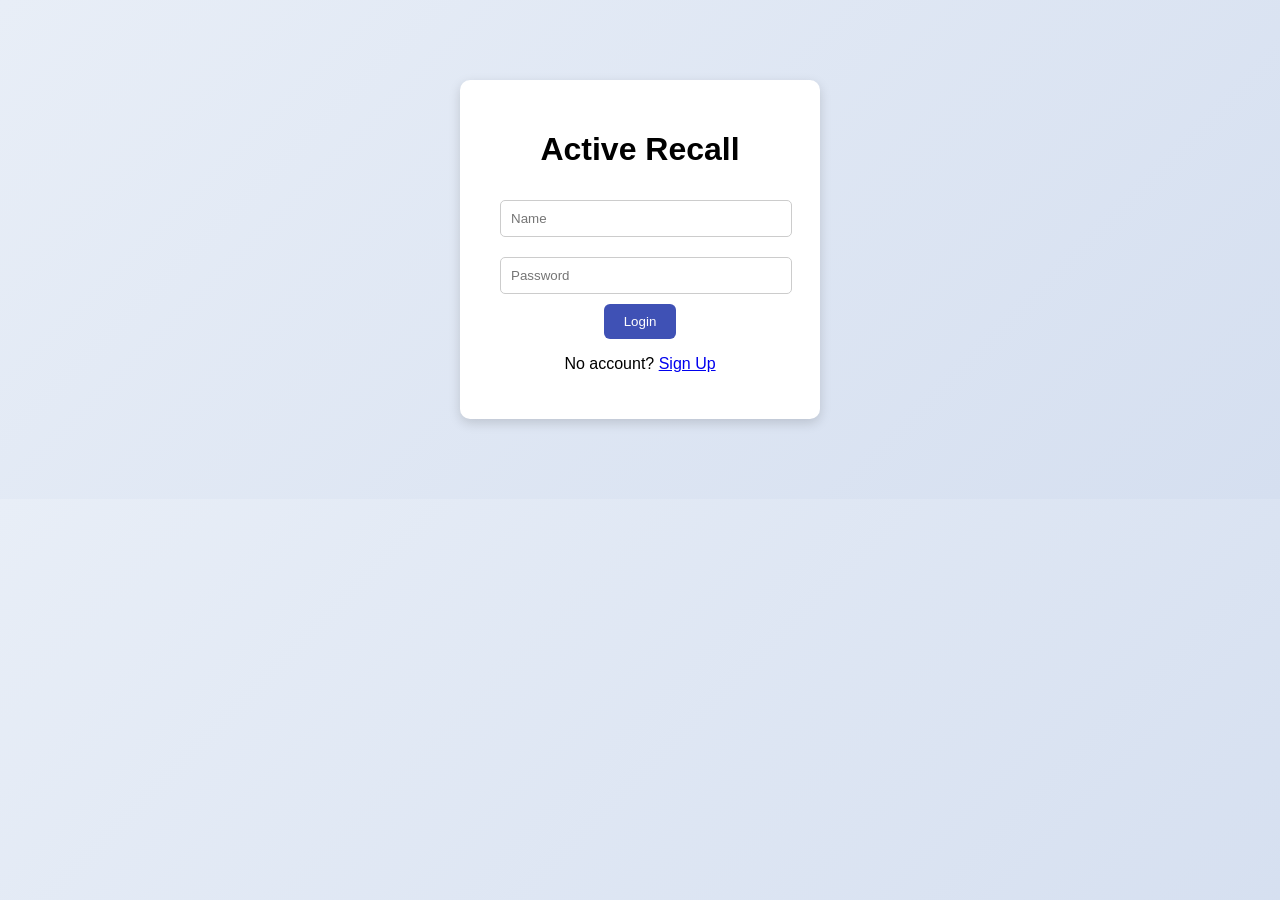
<file: Active Recall/index.html>
<!DOCTYPE html>
<html>
<head>
<title>Active Recall</title>
<link rel="stylesheet" href="css/style.css">
</head>

<body>

<div class="auth-container">

<h1>Active Recall</h1>

<input id="loginName" placeholder="Name">
<input id="loginPassword" type="password" placeholder="Password">

<button onclick="login()">Login</button>

<p>No account? <a href="signup.html">Sign Up</a></p>

</div>

<script src="js/auth.js"></script>

</body>
</html>
</file>
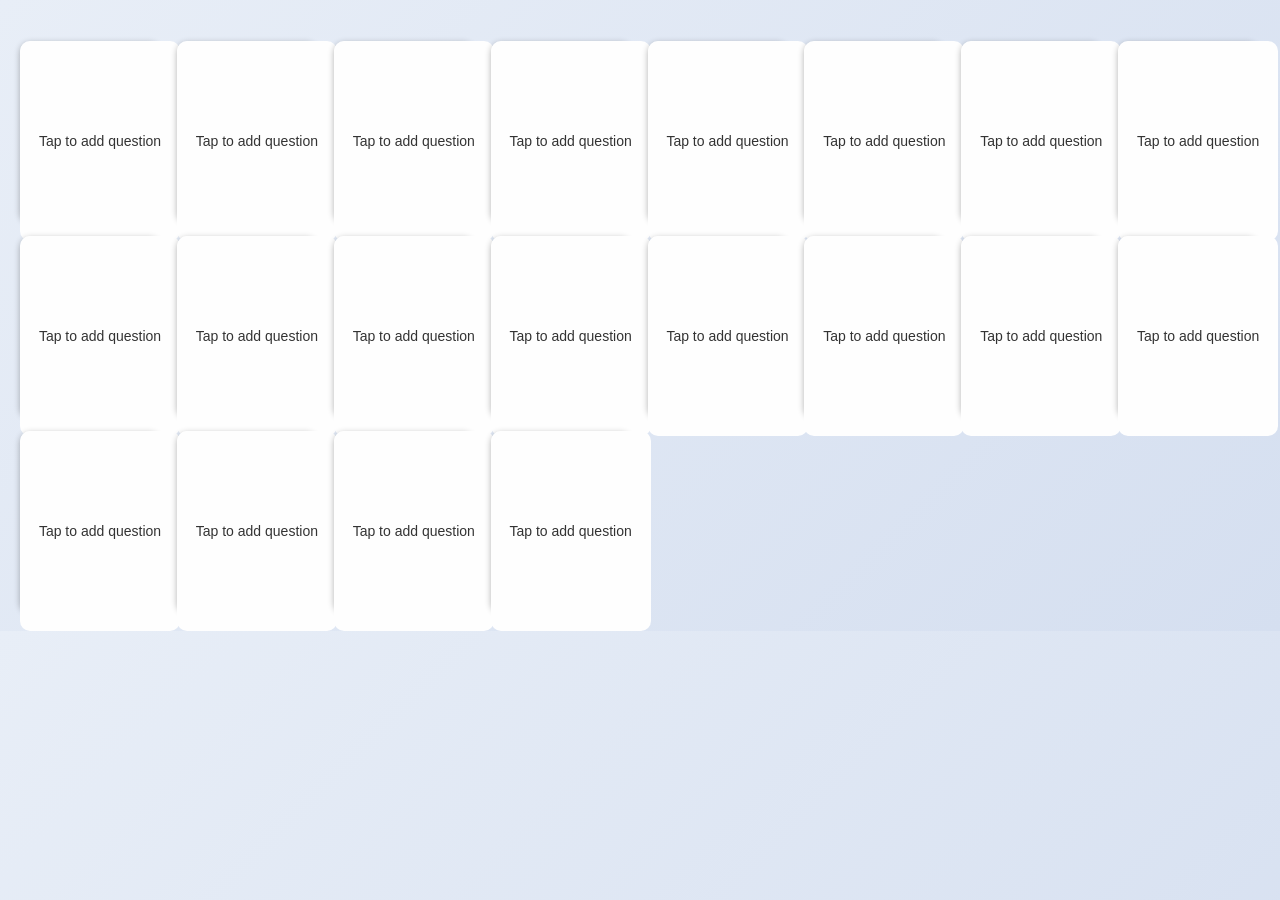
<file: Active Recall/flashcards.html>
<!DOCTYPE html>
<html>
<head>
<title>Flashcards</title>
<link rel="stylesheet" href="css/style.css">
</head>

<body>

<h1 id="subjectTitle"></h1>

<div id="flashcardsGrid" class="flashcards-grid"></div>

<div id="popupEditor" class="popup">
    <div class="popup-content">
        <h3>Add Question & Answer</h3>
        <input id="popupQuestion" placeholder="Question">
        <input id="popupAnswer" placeholder="Answer">
        <button onclick="saveCard()">Save</button>
        <button onclick="closePopup()">Cancel</button>
    </div>
</div>

<script src="js/flashcards.js"></script>

</body>
</html>
</file>
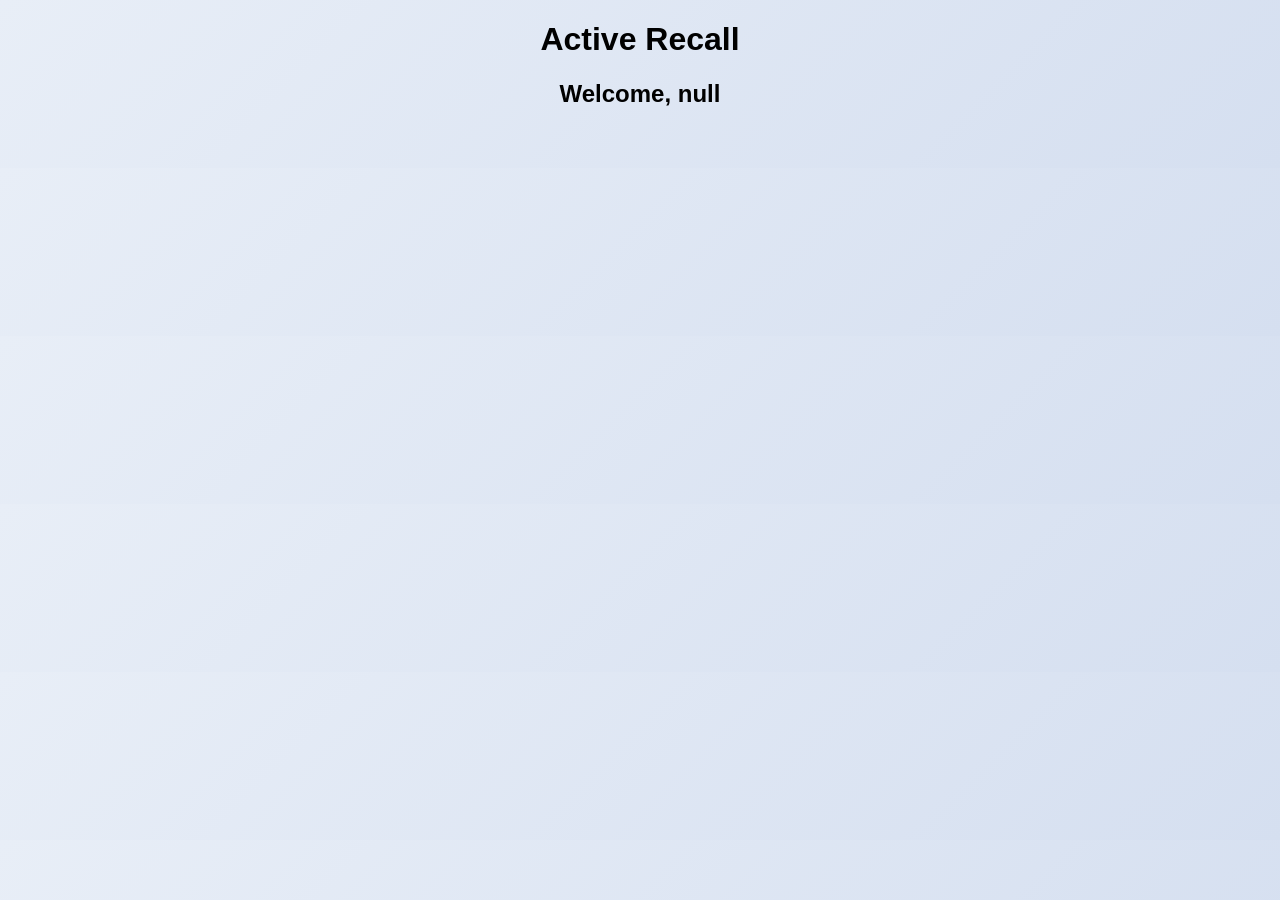
<file: Active Recall/home.html>
<!DOCTYPE html>
<html>
<head>
<title>Subjects</title>
<link rel="stylesheet" href="css/style.css">
</head>

<body>

<h1>Active Recall</h1>
<h2 id="welcome"></h2>

<div id="subjects" class="subjects-grid"></div>

<script src="js/subjects.js"></script>

</body>
</html>
</file>
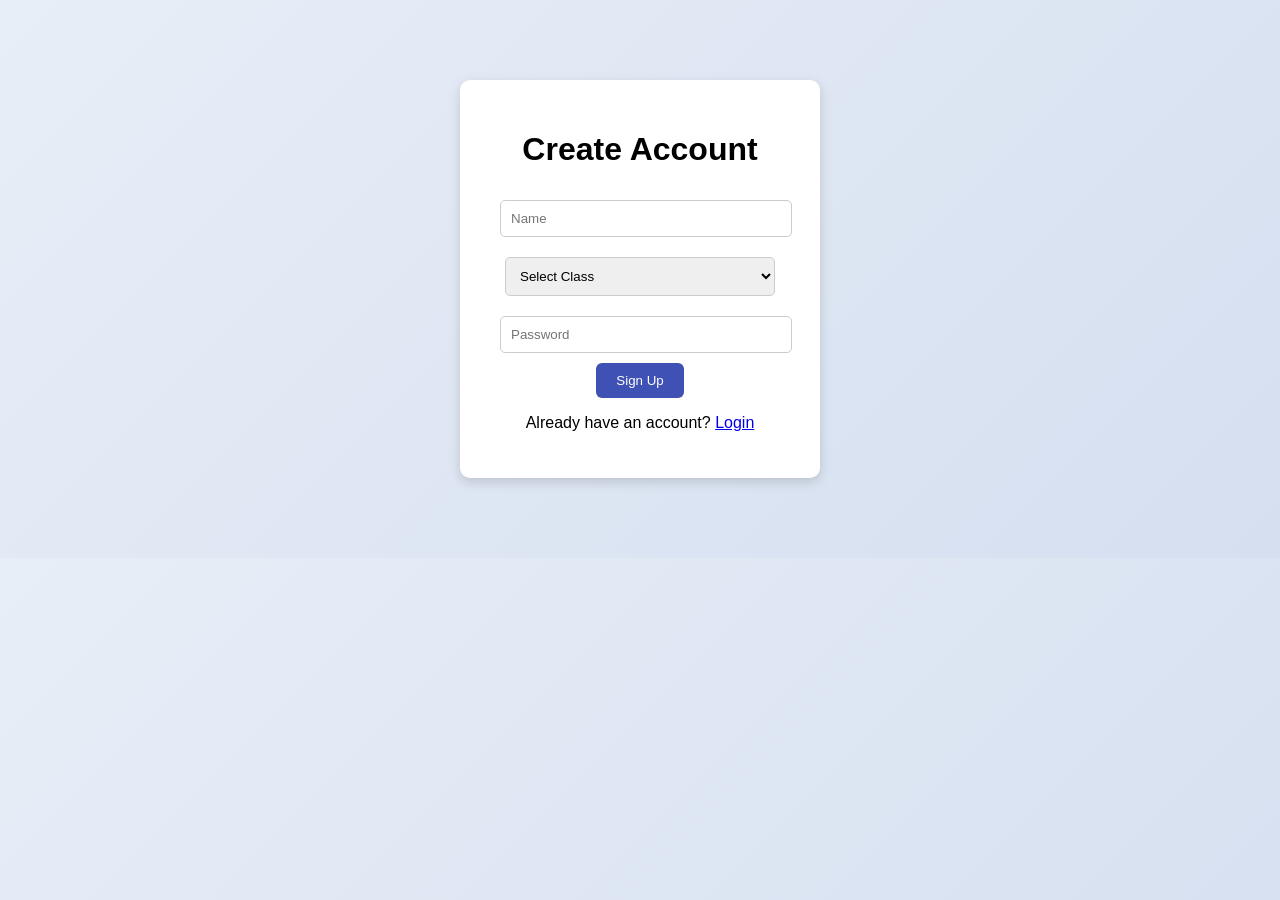
<file: Active Recall/signup.html>
<!DOCTYPE html>
<html>
<head>
<title>Sign Up</title>
<link rel="stylesheet" href="css/style.css">
</head>

<body>

<div class="auth-container">

<h1>Create Account</h1>

<input id="name" placeholder="Name">

<select id="class">
<option value="">Select Class</option>
<option>Junior Secondary School 1</option>
<option>Junior Secondary School 2</option>
<option>Junior Secondary School 3</option>
<option>Senior Secondary School 1</option>
<option>Senior Secondary School 2</option>
<option>Senior Secondary School 3</option>
</select>

<input id="password" type="password" placeholder="Password">

<button onclick="signup()">Sign Up</button>

<p>Already have an account? <a href="index.html">Login</a></p>

</div>

<script src="js/auth.js"></script>

</body>
</html>
</file>
<file: Active Recall/css/style.css>
body{
    font-family: Arial, sans-serif;
    background: linear-gradient(135deg,#e8eef7,#d5dff0);
    margin:0;
    text-align:center;
}

.auth-container{
    width: 300px;
    margin: 80px auto;
    background:white;
    padding:30px;
    border-radius:10px;
    box-shadow: 0 4px 12px rgba(0,0,0,0.15);
}

input, select{
    width: 90%;
    padding:10px;
    margin:10px;
    border-radius:5px;
    border:1px solid #ccc;
}

button{
    padding:10px 20px;
    background:#3f51b5;
    color:white;
    border:none;
    border-radius:6px;
    cursor:pointer;
    transition: 0.3s;
}

button:hover{
    background:#303f9f;
}

.subjects-grid{
    display:grid;
    grid-template-columns: repeat(auto-fit,minmax(120px,1fr));
    gap:15px;
    padding:20px;
}

.subject-box{
    background:#3f51b5;
    color:white;
    padding:20px;
    border-radius:10px;
    cursor:pointer;
    transition: transform 0.3s, box-shadow 0.3s, background 0.3s;
}

.subject-box:hover{
    transform: translateY(-5px);
    box-shadow: 0 8px 20px rgba(0,0,0,0.3);
    background:#5c6bc0;
}

.flashcards-grid{
    display:grid;
    grid-template-columns: repeat(auto-fit,minmax(140px,1fr));
    gap:15px;
    padding:20px;
}

.flashcard{
    width: 140px;
    height: 180px;
    perspective:1000px;
    cursor:pointer;
}

.card-inner{
    position: relative;
    width:100%;
    height:100%;
    transition: transform 0.6s;
    transform-style: preserve-3d;
    box-shadow: 0 2px 6px rgba(0,0,0,0.3);
    border-radius:10px;
}

.flashcard.flipped .card-inner{
    transform: rotateY(180deg);
}

.card-front, .card-back{
    position:absolute;
    width:100%;
    height:100%;
    border-radius:10px;
    backface-visibility:hidden;
    display:flex;
    align-items:center;
    justify-content:center;
    padding:10px;
    font-size:14px;
    text-align:center;
}

.card-front{
    background:#fefefe;
    color:#333;
}

.card-back{
    background:#d0d0f0;
    color:#222;
    transform: rotateY(180deg);
}

.flashcard:hover .card-inner{
    box-shadow: 0 8px 20px rgba(0,0,0,0.4);
}

.stats{
    margin:20px;
}

/* Popup Editor */
.popup{
    display:none;
    position:fixed;
    top:0;
    left:0;
    width:100%;
    height:100%;
    background:rgba(0,0,0,0.5);
    align-items:center;
    justify-content:center;
}

.popup-content{
    background:white;
    padding:20px;
    border-radius:10px;
    width:300px;
    text-align:center;
}
</file>
